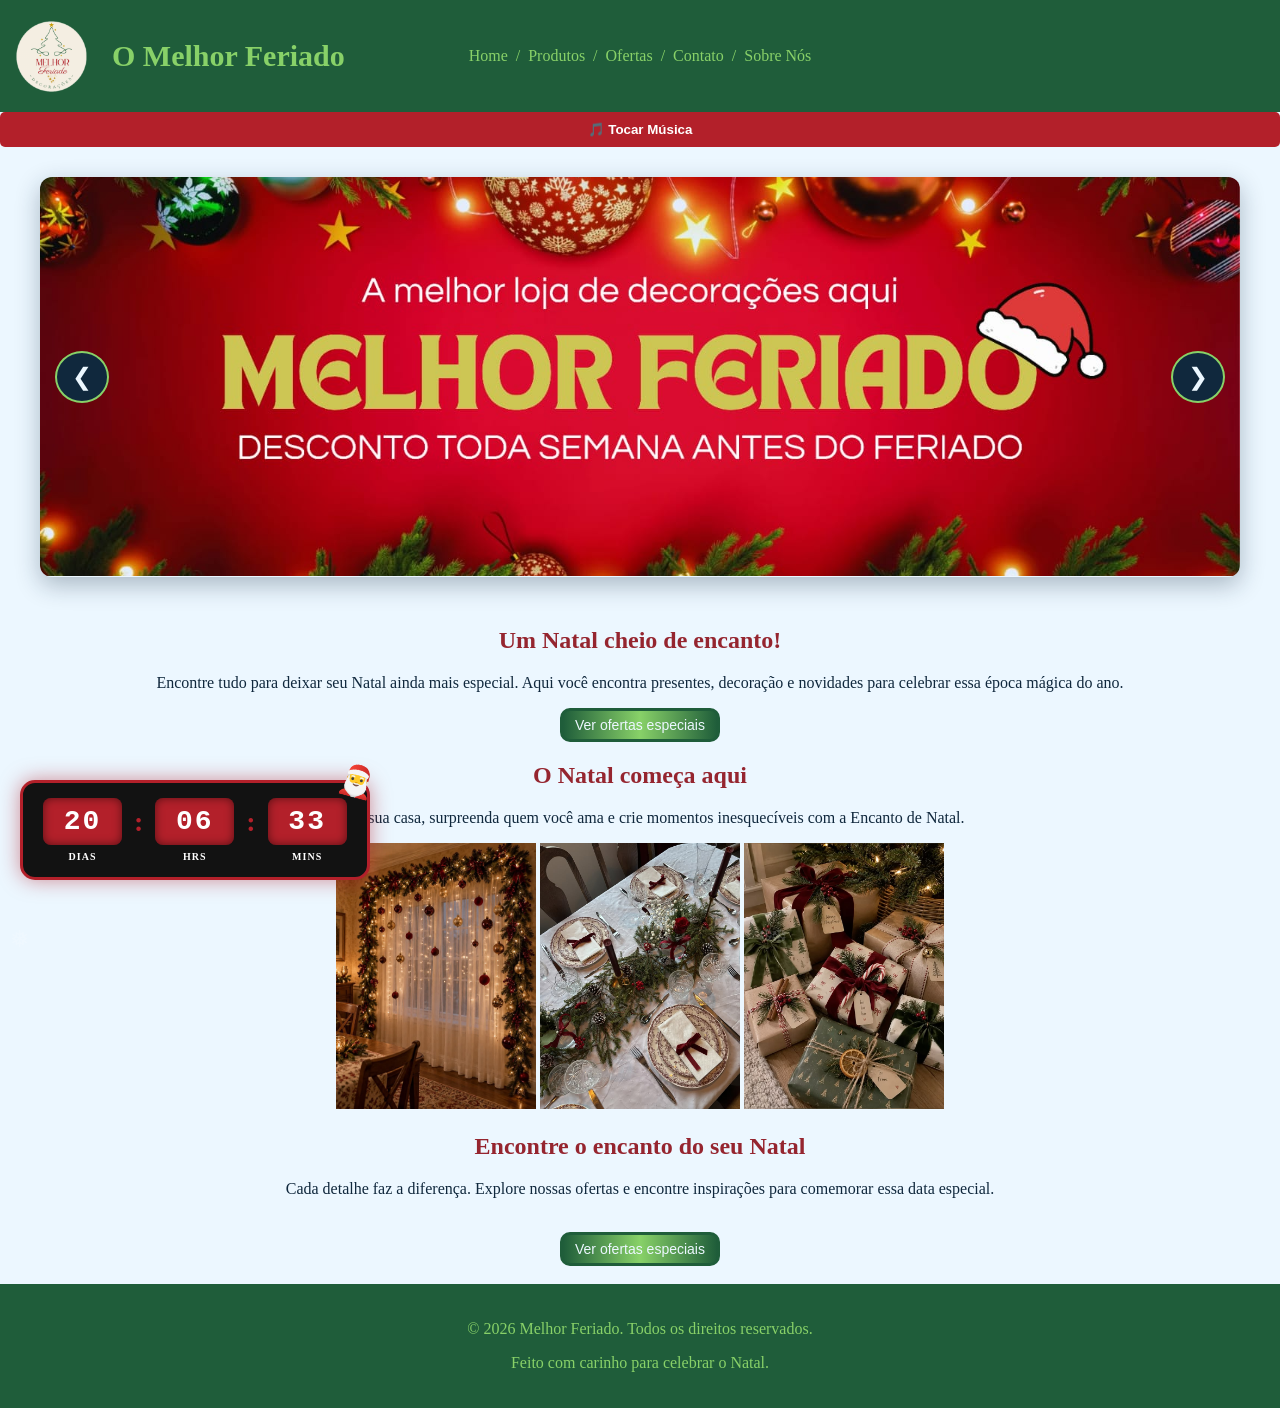
<file: index.html>
<!DOCTYPE html>
<html lang="pt-br">
<head>
    <meta charset="UTF-8">
    <meta name="viewport" content="width=device-width, initial-scale=1.0">
    <title>Melhor Feriado - Home</title>
    <link rel="stylesheet" href="css/style.css">
    <link rel="stylesheet" href="css/responsivo.css">
    <link rel="icon" href="">
</head>
<body>
    <header>
        <div class="header">
        <div class="Logo">
        <a href="index.html" class="Logo-botao" id="Logo">
            <img src="img/Logo.png" alt="Logo da Loja">
            <h1>O Melhor Feriado</h1>
        </a>
        </div>
       
           <nav>
            <a href="index.html">Home</a>
            /
            <a href="produtos.html">Produtos</a>
            
            /
            <a href="ofertas.html">Ofertas</a>
            /
            <a href="contato.html">Contato</a>
            /
            <a href="sobre.html">Sobre Nós</a>
            
        </nav>
         </div>
    </header>

    <button id="btn-musica" class="btn-audio">🎵 Tocar Música</button>
<audio id="audio-natalino" src="audio/Msica_de_natal_Instrumental_MsicaDeNatalTV.mp3" preload="auto" loop></audio>

        <div class="slideshow-container">
    <div class="slideshow-track" id="slideshow-track">
        <div class="slide">
            <img src="img/sobre.jpeg" alt="Sobre a Loja">
        </div>
        <div class="slide">
            <img src="img/produto.jpeg" alt="Fragrâncias de Natal">
        </div>
        <div class="slide">
            <img src="img/desconto.jpeg" alt="Descontos Especiais">
        </div>
    </div>

    <!-- Botões de Navegação -->
    <button class="btn-slide prev" id="btn-prev">&#10094;</button>
    <button class="btn-slide next" id="btn-next">&#10095;</button>
</div>

<!-- CONTADOR REGRESSIVO FIXO NO CANTO ESQUERDO (SEM MÚSICA) -->
<div class="contador-wrapper">
    <div class="contador-container" id="card-contador">
        
        <!-- Bloco de Dias -->
        <div class="bloco-tempo">
            <div class="digitos" id="dias">00</div>
            <span class="rotulo">DIAS</span>
        </div>

        <span class="separador">:</span>

        <!-- Bloco de Horas -->
        <div class="bloco-tempo">
            <div class="digitos" id="horas">00</div>
            <span class="rotulo">HRS</span>
        </div>

        <span class="separador">:</span>

        <!-- Bloco de Minutos -->
        <div class="bloco-tempo">
            <div class="digitos" id="minutos">00</div>
            <span class="rotulo">MINS</span>
        </div>

        <!-- Gorro de Natal Decorativo -->
        <div class="gorro-natal">🎅</div>
    </div>
</div>
    <main>
        <section>

            <h2>Um Natal cheio de encanto!</h2>
            <p>
                Encontre tudo para deixar seu Natal ainda mais especial.
                Aqui você encontra presentes, decoração e novidades
                para celebrar essa época mágica do ano.
            </p>
<button type="button" class="ofertas" >
                <a href="ofertas.html" id="ofertas">Ver ofertas especiais</a>
            </button>
        </section>

        <section>
            <h2>O Natal começa aqui</h2>
            <p>
                Prepare sua casa, surpreenda quem você ama e crie
                momentos inesquecíveis com a Encanto de Natal.
            </p>
<section class="imagem-comeco">
           <img src="img/decoração ( index ).jpg" alt="Decoração Natalina">
           <img src="img/jantar ( index ).jpg" alt="Mesa de jantar natalina">
           <img src="img/presentes ( index ).jpg" alt="Presentes de Natal">
 </section>
        </section>

        <section>
            <h2>Encontre o encanto do seu Natal</h2>
            <p>
                Cada detalhe faz a diferença. Explore nossas ofertas
                e encontre inspirações para comemorar essa data especial.
            </p>
            <br>
            <button type="button" class="ofertas" >
                <a href="ofertas.html" id="ofertas">Ver ofertas especiais</a>
            </button>
            
        </section>
    </main>
<br>
    <footer>
        <p>&copy; 2026 Melhor Feriado. Todos os direitos reservados.</p>
        <p>Feito com carinho para celebrar o Natal.</p>
    </footer>
 <script src="js/script.js"></script>
</body>
</html>
</file>
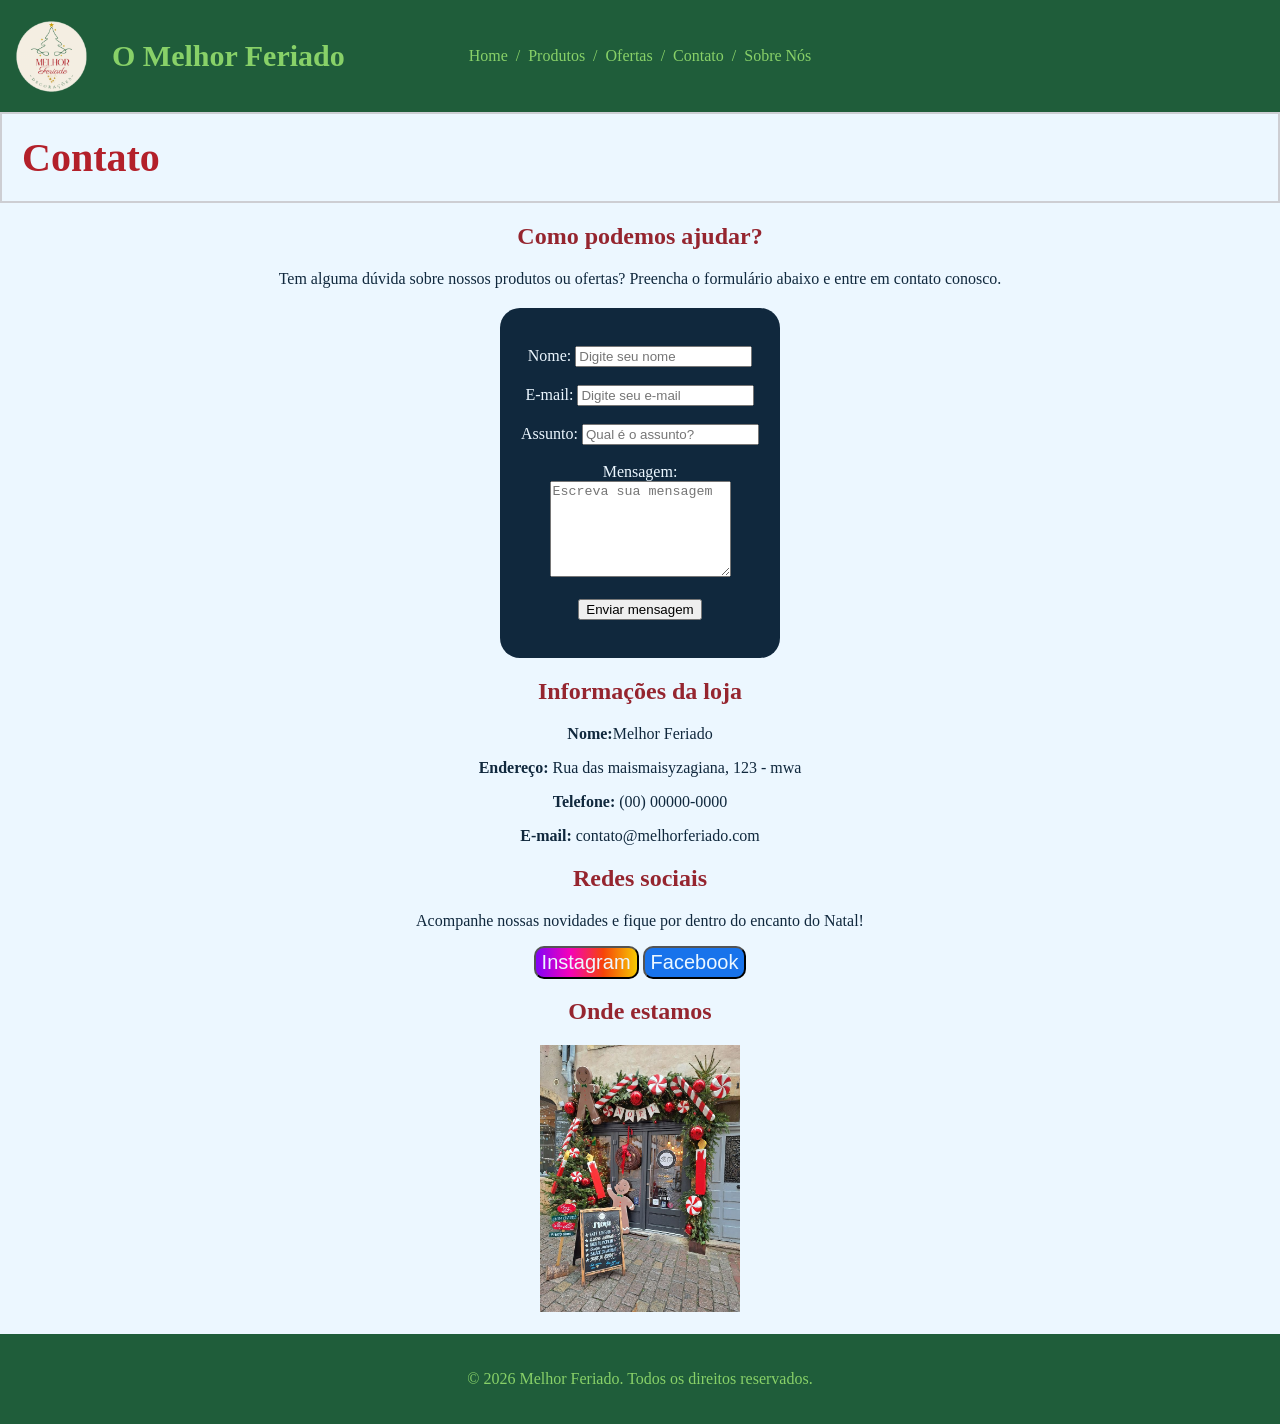
<file: contato.html>
<!DOCTYPE html>
<html lang="pt-br">
<head>
    <meta charset="UTF-8">
    <meta name="viewport" content="width=device-width, initial-scale=1.0">
    <title>Melhor Feriado - Contato</title>
    <link rel="stylesheet" href="css/style.css">
    <link rel="stylesheet" href="css/responsivo.css">
    <link rel="icon" href="">
</head>
<body>
    </head>
<body>

   <header>
        <div class="header">
        <div class="Logo">
        <a href="index.html" class="Logo-botao" id="Logo">
            <img src="img/Logo.png" alt="Logo da Loja">
            <h1>O Melhor Feriado</h1>
        </a>
        </div>
       
           <nav>
            <a href="index.html">Home</a>
            /
            <a href="produtos.html">Produtos</a>
            
            /
            <a href="ofertas.html">Ofertas</a>
            /
            <a href="contato.html">Contato</a>
            /
            <a href="sobre.html">Sobre Nós</a>
            
        </nav>
         </div>
    </header>


    <main>
         <section class="titulo-caixa">
        <h1 class="titulo-principal">Contato</h1>
   </section>
        <section>
            <h2>Como podemos ajudar?</h2>
            <p>
                Tem alguma dúvida sobre nossos produtos ou ofertas?
                Preencha o formulário abaixo e entre em contato conosco.
            </p>
        <section class="formulario">
            <br>
            <form action="#" method="post">
                <div>
                    <label for="nome">Nome:</label>
                    <input type="text" id="nome" name="nome"
                           placeholder="Digite seu nome" required>
                </div>
<br>
                <div>
                    <label for="email">E-mail:</label>
                    <input type="email" id="email" name="email"
                           placeholder="Digite seu e-mail" required>
                </div>
<br>
                <div>
                    <label for="assunto">Assunto:</label>
                    <input type="text" id="assunto" name="assunto"
                           placeholder="Qual é o assunto?" required>
                </div>
<br>
                <div>
                    <label for="mensagem">Mensagem:</label>
                    <textarea id="mensagem" name="mensagem"
                              placeholder="Escreva sua mensagem"
                              rows="6" required></textarea>
                </div>
<br>
                <button type="submit">Enviar mensagem</button>
            </form>
            <br>
            </section>
        </section>

        <section>
            <h2>Informações da loja</h2>

            <p><strong>Nome:</strong>Melhor Feriado</p>
            <p><strong>Endereço:</strong> Rua das maismaisyzagiana, 123 - mwa</p>
            <p><strong>Telefone:</strong> (00) 00000-0000</p>
            <p><strong>E-mail:</strong> contato@melhorferiado.com</p>
        </section>

        <section>
            <h2>Redes sociais</h2>
            <p>
                Acompanhe nossas novidades e fique por dentro do encanto
                do Natal!
            </p>
<button type="button" class="instagram" >
                <a href="" id="instagram">Instagram</a>
            </button>

            <button type="button" class="facebook" >
                <a href="" id="facebook">Facebook</a>
            </button>
        </section>

        <section>
            <h2>Onde estamos</h2>
            <img src="img/frente da loja ( contato ).jpg" alt="Fachada da Loja">
        </section>
    </main>
<br>
    <footer>
        <p>&copy; 2026 Melhor Feriado. Todos os direitos reservados.</p>
    </footer>
</body>
</html>
</file>
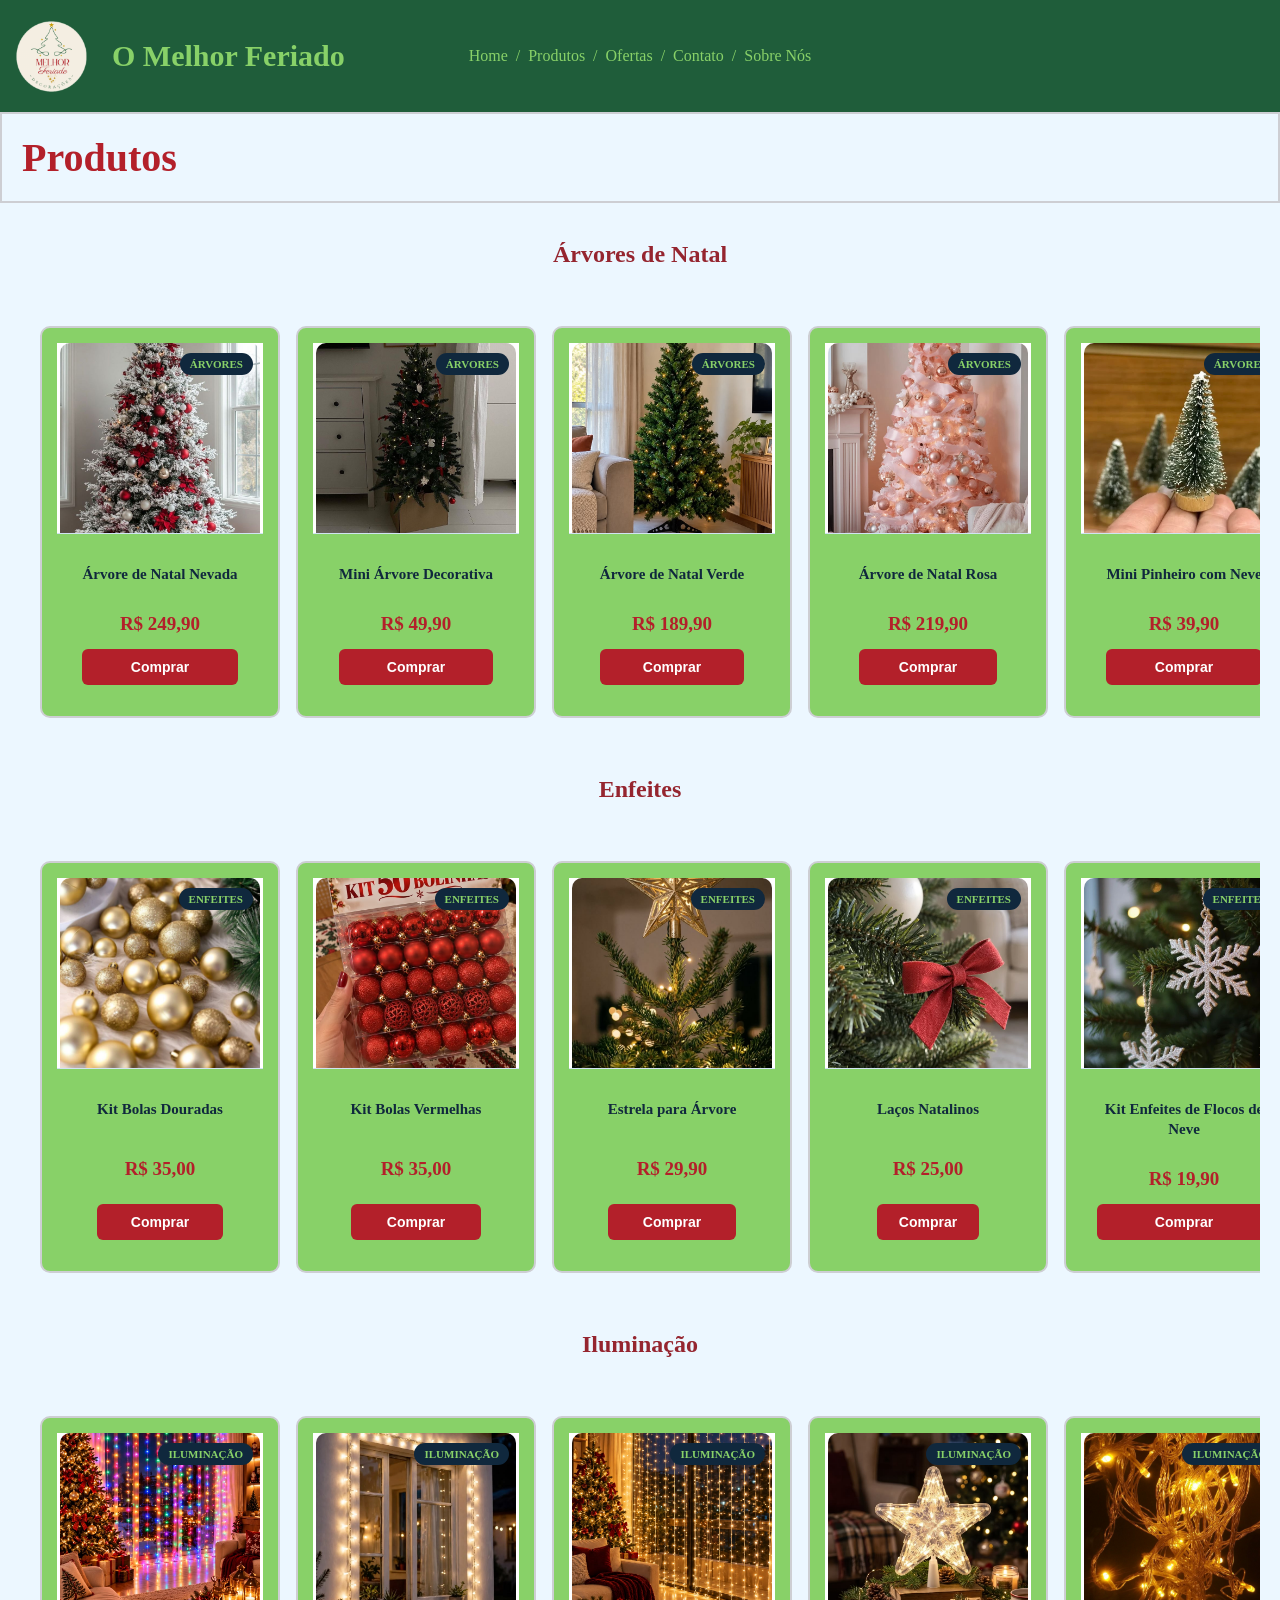
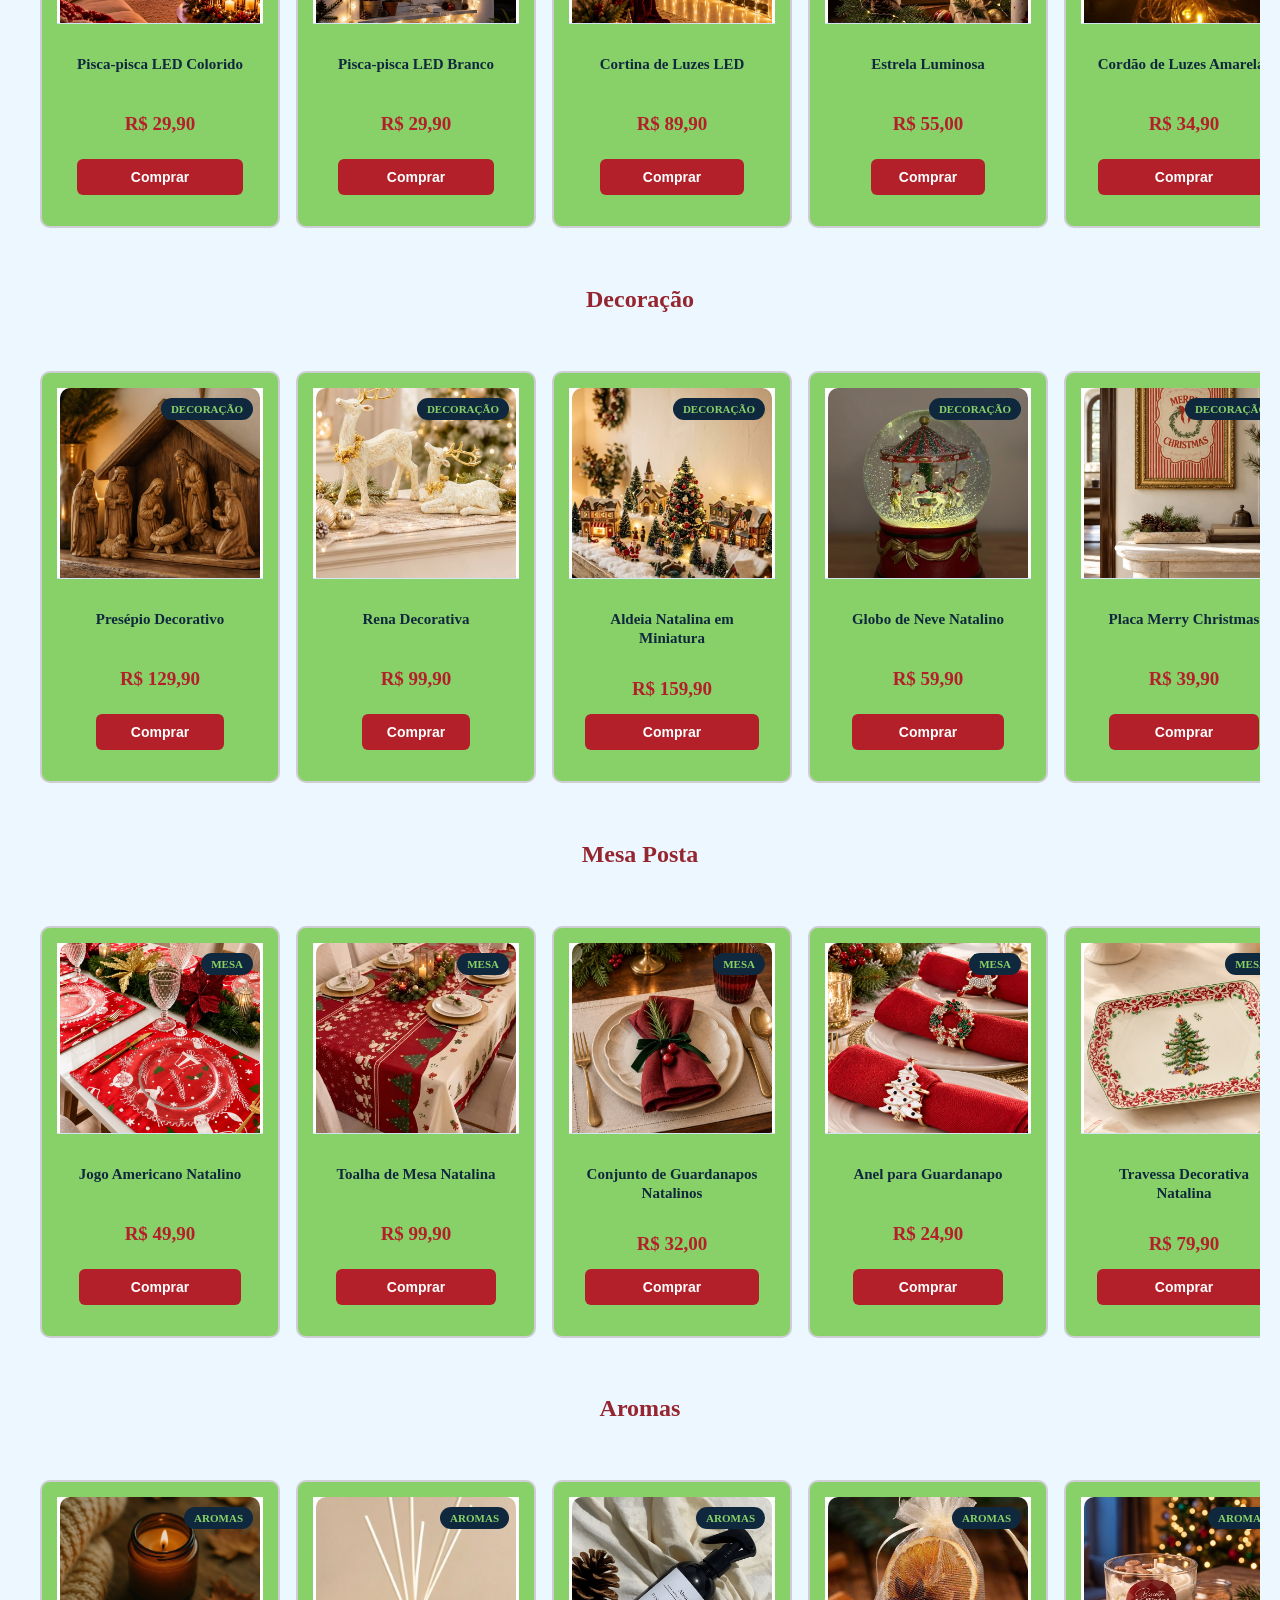
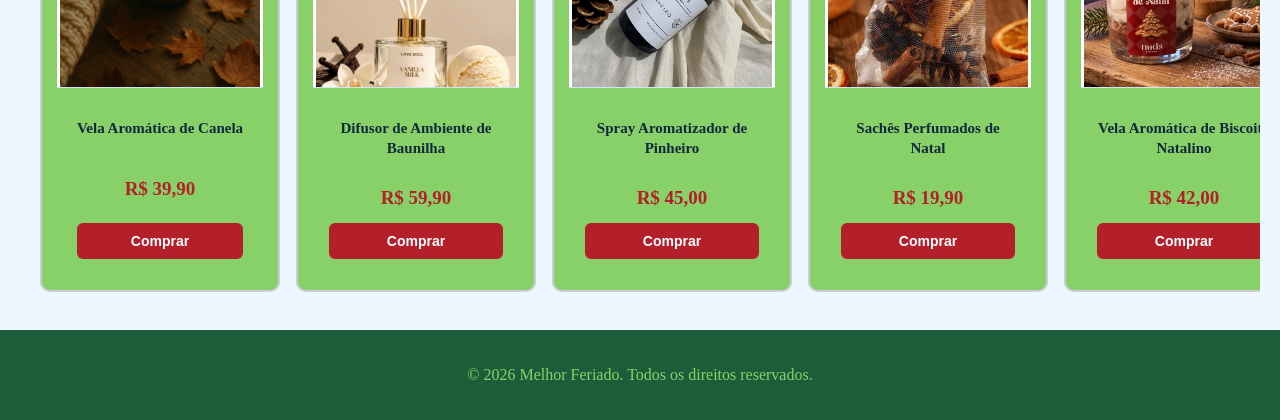
<file: produtos.html>
<!DOCTYPE html>
<html lang="pt-BR">
<head>
    <meta charset="UTF-8">
    <meta name="viewport" content="width=device-width, initial-scale=1.0">
    <title>Produtos - O Melhor Feriado</title>
    <link rel="stylesheet" href="css/style.css">
    <link rel="stylesheet" href="css/responsivo.css">
</head>
<body>
 <header>
        <div class="header">
        <div class="Logo">
        <a href="index.html" class="Logo-botao" id="Logo">
            <img src="img/Logo.png" alt="Logo da Loja">
            <h1>O Melhor Feriado</h1>
        </a>
        </div>
       
           <nav>
            <a href="index.html">Home</a>
            /
            <a href="produtos.html">Produtos</a>
            
            /
            <a href="ofertas.html">Ofertas</a>
            /
            <a href="contato.html">Contato</a>
            /
            <a href="sobre.html">Sobre Nós</a>
            
        </nav>
         </div>
    </header>

         <section class="titulo-caixa">
        <h1 class="titulo-principal">Produtos</h1>
   </section>

<br>

<section class="arvores">
    <h2>Árvores de Natal</h2>
<br>
    
        

            <!-- Árvores (5 produtos) -->
            
<div class="container-produtos">
<div class="card-produto">
                <div class="card-imagem">
                    <img src="img/arvores - 5 produtos/arvore nevada.jpg" alt="Árvore de Natal Nevada">
                    <span class="badge-categoria">Árvores</span>
                </div>
                <div class="card-conteudo">
                    <h3 class="titulo-produto">Árvore de Natal Nevada</h3>
                    <p class="preco-produto">R$ 249,90</p>
                    <button class="btn-comprar">Comprar</button>
                </div>
            </div>

            
<div class="card-produto">
                <div class="card-imagem">
                    <img src="img/arvores - 5 produtos/mini arvore.jpg" alt="Mini Árvore Decorativa">
                    <span class="badge-categoria">Árvores</span>
                </div>
                <div class="card-conteudo">
                    <h3 class="titulo-produto">Mini Árvore Decorativa</h3>
                    <p class="preco-produto">R$ 49,90</p>
                    <button class="btn-comprar">Comprar</button>
                </div>
            </div>

            
<div class="card-produto">
                <div class="card-imagem">
                    <img src="img/arvores - 5 produtos/arvore verde.jpg" alt="Árvore de Natal Verde">
                    <span class="badge-categoria">Árvores</span>
                </div>
                <div class="card-conteudo">
                    <h3 class="titulo-produto">Árvore de Natal Verde</h3>
                    <p class="preco-produto">R$ 189,90</p>
                    <button class="btn-comprar">Comprar</button>
                </div>
            </div>

            
<div class="card-produto">
                <div class="card-imagem">
                    <img src="img/arvores - 5 produtos/arvore rosa.jpg" alt="Árvore de Natal Rosa">
                    <span class="badge-categoria">Árvores</span>
                </div>
                <div class="card-conteudo">
                    <h3 class="titulo-produto">Árvore de Natal Rosa</h3>
                    <p class="preco-produto">R$ 219,90</p>
                    <button class="btn-comprar">Comprar</button>
                </div>
            </div>

            
<div class="card-produto">
                <div class="card-imagem">
                    <img src="img/arvores - 5 produtos/mini pinheiro.jpg" alt="Mini Pinheiro com Neve">
                    <span class="badge-categoria">Árvores</span>
                </div>
                <div class="card-conteudo">
                    <h3 class="titulo-produto">Mini Pinheiro com Neve</h3>
                    <p class="preco-produto">R$ 39,90</p>
                    <button class="btn-comprar">Comprar</button>
                </div>
            </div>
            
        </div>
</section>
<br>
        <section class="enfeites">
            <h2>Enfeites</h2>
            <br>
            <!--  Enfeites (10 produtos) -->
            
<div class="container-produtos">
<div class="card-produto">
                <div class="card-imagem">
                    <img src="img/Enfeites - 10 produtos/bolas douradas.jpg" alt="Kit Bolas Douradas">
                    <span class="badge-categoria">Enfeites</span>
                </div>
                <div class="card-conteudo">
                    <h3 class="titulo-produto">Kit Bolas Douradas</h3>
                    <p class="preco-produto">R$ 35,00</p>
                    <button class="btn-comprar">Comprar</button>
                </div>
            </div>

            
<div class="card-produto">
                <div class="card-imagem">
                    <img src="img/Enfeites - 10 produtos/bolas vermelhas.jpg" alt="Kit Bolas Vermelhas">
                    <span class="badge-categoria">Enfeites</span>
                </div>
                <div class="card-conteudo">
                    <h3 class="titulo-produto">Kit Bolas Vermelhas</h3>
                    <p class="preco-produto">R$ 35,00</p>
                    <button class="btn-comprar">Comprar</button>
                </div>
            </div>

            
<div class="card-produto">
                <div class="card-imagem">
                    <img src="img/Enfeites - 10 produtos/estrela.jpg" alt="Estrela para Árvore">
                    <span class="badge-categoria">Enfeites</span>
                </div>
                <div class="card-conteudo">
                    <h3 class="titulo-produto">Estrela para Árvore</h3>
                    <p class="preco-produto">R$ 29,90</p>
                    <button class="btn-comprar">Comprar</button>
                </div>
            </div>

            
<div class="card-produto">
                <div class="card-imagem">
                    <img src="img/Enfeites - 10 produtos/laçços natalinos.jpg" alt="Laços Natalinos">
                    <span class="badge-categoria">Enfeites</span>
                </div>
                <div class="card-conteudo">
                    <h3 class="titulo-produto">Laços Natalinos</h3>
                    <p class="preco-produto">R$ 25,00</p>
                    <button class="btn-comprar">Comprar</button>
                </div>
            </div>

            
<div class="card-produto">
                <div class="card-imagem">
                    <img src="img/Enfeites - 10 produtos/flocos de neve.jpg" alt="Kit Enfeites de Flocos de Neve">
                    <span class="badge-categoria">Enfeites</span>
                </div>
                <div class="card-conteudo">
                    <h3 class="titulo-produto">Kit Enfeites de Flocos de Neve</h3>
                    <p class="preco-produto">R$ 19,90</p>
                    <button class="btn-comprar">Comprar</button>
                </div>
            </div>

            
<div class="card-produto">
                <div class="card-imagem">
                    <img src="img/Enfeites - 10 produtos/guirlanda natalina.jpg" alt="Guirlanda Natalina">
                    <span class="badge-categoria">Enfeites</span>
                </div>
                <div class="card-conteudo">
                    <h3 class="titulo-produto">Guirlanda Natalina</h3>
                    <p class="preco-produto">R$ 79,90</p>
                    <button class="btn-comprar">Comprar</button>
                </div>
            </div>

            
<div class="card-produto">
                <div class="card-imagem">
                    <img src="img/Enfeites - 10 produtos/ponteira pra arvore.jpg" alt="Ponteira de Árvore Dourada">
                    <span class="badge-categoria">Enfeites</span>
                </div>
                <div class="card-conteudo">
                    <h3 class="titulo-produto">Ponteira de Árvore Dourada</h3>
                    <p class="preco-produto">R$ 32,90</p>
                    <button class="btn-comprar">Comprar</button>
                </div>
            </div>

            
<div class="card-produto">
                <div class="card-imagem">
                    <img src="img/Enfeites - 10 produtos/meias decorativas.jpg" alt="Meias Decorativas de Natal">
                    <span class="badge-categoria">Enfeites</span>
                </div>
                <div class="card-conteudo">
                    <h3 class="titulo-produto">Meias Decorativas de Natal</h3>
                    <p class="preco-produto">R$ 22,00</p>
                    <button class="btn-comprar">Comprar</button>
                </div>
            </div>

            
<div class="card-produto">
                <div class="card-imagem">
                    <img src="img/Enfeites - 10 produtos/papai noel.jpg" alt="Enfeite de Papai Noel">
                    <span class="badge-categoria">Enfeites</span>
                </div>
                <div class="card-conteudo">
                    <h3 class="titulo-produto">Enfeite de Papai Noel</h3>
                    <p class="preco-produto">R$ 45,00</p>
                    <button class="btn-comprar">Comprar</button>
                </div>
            </div>

            
<div class="card-produto">
                <div class="card-imagem">
                    <img src="img/Enfeites - 10 produtos/boneco de neve.jpg" alt="Boneco de Neve Decorativo">
                    <span class="badge-categoria">Enfeites</span>
                </div>
                <div class="card-conteudo">
                    <h3 class="titulo-produto">Boneco de Neve Decorativo</h3>
                    <p class="preco-produto">R$ 42,00</p>
                    <button class="btn-comprar">Comprar</button>
                </div>
            </div>
        
        </div>
</section>
<br>
        <section class="iluminacao">
        <h2>Iluminação</h2>
<br>
            <!--  Iluminação (8 produtos) -->
            
<div class="container-produtos">
<div class="card-produto">
                <div class="card-imagem">
                    <img src="img/iluminação - 8 produtos/pisca pisca colorido.jpg" alt="Pisca-pisca LED Colorido">
                    <span class="badge-categoria">Iluminação</span>
                </div>
                <div class="card-conteudo">
                    <h3 class="titulo-produto">Pisca-pisca LED Colorido</h3>
                    <p class="preco-produto">R$ 29,90</p>
                    <button class="btn-comprar">Comprar</button>
                </div>
            </div>

            
<div class="card-produto">
                <div class="card-imagem">
                    <img src="img/iluminação - 8 produtos/pisca pisca branco.jpg" alt="Pisca-pisca LED Branco">
                    <span class="badge-categoria">Iluminação</span>
                </div>
                <div class="card-conteudo">
                    <h3 class="titulo-produto">Pisca-pisca LED Branco</h3>
                    <p class="preco-produto">R$ 29,90</p>
                    <button class="btn-comprar">Comprar</button>
                </div>
            </div>

            
<div class="card-produto">
                <div class="card-imagem">
                    <img src="img/iluminação - 8 produtos/cortins de luzes.jpg" alt="Cortina de Luzes LED">
                    <span class="badge-categoria">Iluminação</span>
                </div>
                <div class="card-conteudo">
                    <h3 class="titulo-produto">Cortina de Luzes LED</h3>
                    <p class="preco-produto">R$ 89,90</p>
                    <button class="btn-comprar">Comprar</button>
                </div>
            </div>

            
<div class="card-produto">
                <div class="card-imagem">
                    <img src="img/iluminação - 8 produtos/estrela luminosa.jpg" alt="Estrela Luminosa">
                    <span class="badge-categoria">Iluminação</span>
                </div>
                <div class="card-conteudo">
                    <h3 class="titulo-produto">Estrela Luminosa</h3>
                    <p class="preco-produto">R$ 55,00</p>
                    <button class="btn-comprar">Comprar</button>
                </div>
            </div>

            
<div class="card-produto">
                <div class="card-imagem">
                    <img src="img/iluminação - 8 produtos/cordão de luzes.jpg" alt="Cordão de Luzes Amarelas">
                    <span class="badge-categoria">Iluminação</span>
                </div>
                <div class="card-conteudo">
                    <h3 class="titulo-produto">Cordão de Luzes Amarelas</h3>
                    <p class="preco-produto">R$ 34,90</p>
                    <button class="btn-comprar">Comprar</button>
                </div>
            </div>

            
<div class="card-produto">
                <div class="card-imagem">
                    <img src="img/iluminação - 8 produtos/pisca pisca colorido.jpg" alt="Vela LED Decorativa">
                    <span class="badge-categoria">Iluminação</span>
                </div>
                <div class="card-conteudo">
                    <h3 class="titulo-produto">Vela LED Decorativa</h3>
                    <p class="preco-produto">R$ 18,00</p>
                    <button class="btn-comprar">Comprar</button>
                </div>
            </div>

            
<div class="card-produto">
                <div class="card-imagem">
                    <img src="img/iluminação - 8 produtos/luminaria.jpg" alt="Luminária de Natal">
                    <span class="badge-categoria">Iluminação</span>
                </div>
                <div class="card-conteudo">
                    <h3 class="titulo-produto">Luminária de Natal</h3>
                    <p class="preco-produto">R$ 69,90</p>
                    <button class="btn-comprar">Comprar</button>
                </div>
            </div>

            
<div class="card-produto">
                <div class="card-imagem">
                    <img src="img/iluminação - 8 produtos/luzes pra janelas.jpg" alt="Luzes de Natal para Janela">
                    <span class="badge-categoria">Iluminação</span>
                </div>
                <div class="card-conteudo">
                    <h3 class="titulo-produto">Luzes de Natal para Janela</h3>
                    <p class="preco-produto">R$ 49,90</p>
                    <button class="btn-comprar">Comprar</button>
                </div>
            </div>

        
        </div>
</section>
<br>
        <section class="decoracao">
           
            <h2>Decoração</h2>
<br>
            <!--  Decoração (15 produtos) -->   
        
            
<div class="container-produtos">
<div class="card-produto">
                <div class="card-imagem">
                    <img src="img/decoração/Presépio.jpg" alt="Presépio Decorativo">
                    <span class="badge-categoria">Decoração</span>
                </div>
                <div class="card-conteudo">
                    <h3 class="titulo-produto">Presépio Decorativo</h3>
                    <p class="preco-produto">R$ 129,90</p>
                    <button class="btn-comprar">Comprar</button>
                </div>
            </div>

            
<div class="card-produto">
                <div class="card-imagem">
                    <img src="img/decoração/Rena.jpg" alt="Rena Decorativa">
                    <span class="badge-categoria">Decoração</span>
                </div>
                <div class="card-conteudo">
                    <h3 class="titulo-produto">Rena Decorativa</h3>
                    <p class="preco-produto">R$ 99,90</p>
                    <button class="btn-comprar">Comprar</button>
                </div>
            </div>

            
<div class="card-produto">
                <div class="card-imagem">
                    <img src="img/decoração/aldeia.jpg" alt="Aldeia Natalina em Miniatura">
                    <span class="badge-categoria">Decoração</span>
                </div>
                <div class="card-conteudo">
                    <h3 class="titulo-produto">Aldeia Natalina em Miniatura</h3>
                    <p class="preco-produto">R$ 159,90</p>
                    <button class="btn-comprar">Comprar</button>
                </div>
            </div>

            
<div class="card-produto">
                <div class="card-imagem">
                    <img src="img/decoração/globo de neve.jpg" alt="Globo de Neve Natalino">
                    <span class="badge-categoria">Decoração</span>
                </div>
                <div class="card-conteudo">
                    <h3 class="titulo-produto">Globo de Neve Natalino</h3>
                    <p class="preco-produto">R$ 59,90</p>
                    <button class="btn-comprar">Comprar</button>
                </div>
            </div>

            
<div class="card-produto">
                <div class="card-imagem">
                    <img src="img/decoração/placa.jpg" alt="Placa Merry Christmas">
                    <span class="badge-categoria">Decoração</span>
                </div>
                <div class="card-conteudo">
                    <h3 class="titulo-produto">Placa Merry Christmas</h3>
                    <p class="preco-produto">R$ 39,90</p>
                    <button class="btn-comprar">Comprar</button>
                </div>
            </div>

            
<div class="card-produto">
                <div class="card-imagem">
                    <img src="img/decoração/almofadas.jpg" alt="Almofada Natalina">
                    <span class="badge-categoria">Decoração</span>
                </div>
                <div class="card-conteudo">
                    <h3 class="titulo-produto">Almofada Natalina</h3>
                    <p class="preco-produto">R$ 35,00</p>
                    <button class="btn-comprar">Comprar</button>
                </div>
            </div>

            
<div class="card-produto">
                <div class="card-imagem">
                    <img src="img/decoração/manta.jpg" alt="Manta Decorativa de Natal">
                    <span class="badge-categoria">Decoração</span>
                </div>
                <div class="card-conteudo">
                    <h3 class="titulo-produto">Manta Decorativa de Natal</h3>
                    <p class="preco-produto">R$ 89,90</p>
                    <button class="btn-comprar">Comprar</button>
                </div>
            </div>

            
<div class="card-produto">
                <div class="card-imagem">
                    <img src="img/decoração/bolas gigantes.jpg" alt="Bola de Natal Gigante">
                    <span class="badge-categoria">Decoração</span>
                </div>
                <div class="card-conteudo">
                    <h3 class="titulo-produto">Bola de Natal Gigante</h3>
                    <p class="preco-produto">R$ 49,90</p>
                    <button class="btn-comprar">Comprar</button>
                </div>
            </div>

            
<div class="card-produto">
                <div class="card-imagem">
                    <img src="img/decoração/calendario do advento.jpg" alt="Calendário do Advento">
                    <span class="badge-categoria">Decoração</span>
                </div>
                <div class="card-conteudo">
                    <h3 class="titulo-produto">Calendário do Advento</h3>
                    <p class="preco-produto">R$ 79,90</p>
                    <button class="btn-comprar">Comprar</button>
                </div>
            </div>

            
<div class="card-produto">
                <div class="card-imagem">
                    <img src="img/decoração/enfeite porta.jpg" alt="Enfeite de Porta Natalino">
                    <span class="badge-categoria">Decoração</span>
                </div>
                <div class="card-conteudo">
                    <h3 class="titulo-produto">Enfeite de Porta Natalino</h3>
                    <p class="preco-produto">R$ 45,00</p>
                    <button class="btn-comprar">Comprar</button>
                </div>
            </div>

            
<div class="card-produto">
                <div class="card-imagem">
                    <img src="img/decoração/caixa de presente.jpg" alt="Caixa de Presente Decorativa">
                    <span class="badge-categoria">Decoração</span>
                </div>
                <div class="card-conteudo">
                    <h3 class="titulo-produto">Caixa de Presente Decorativa</h3>
                    <p class="preco-produto">R$ 29,90</p>
                    <button class="btn-comprar">Comprar</button>
                </div>
            </div>

            
<div class="card-produto">
                <div class="card-imagem">
                    <img src="img/decoração/mini trenó.jpg" alt="Mini Trenó Decorativo">
                    <span class="badge-categoria">Decoração</span>
                </div>
                <div class="card-conteudo">
                    <h3 class="titulo-produto">Mini Trenó Decorativo</h3>
                    <p class="preco-produto">R$ 54,90</p>
                    <button class="btn-comprar">Comprar</button>
                </div>
            </div>

            
<div class="card-produto">
                <div class="card-imagem">
                    <img src="img/decoração/centro de mesa.jpg" alt="Centro de Mesa Natalino">
                    <span class="badge-categoria">Decoração</span>
                </div>
                <div class="card-conteudo">
                    <h3 class="titulo-produto">Centro de Mesa Natalino</h3>
                    <p class="preco-produto">R$ 69,90</p>
                    <button class="btn-comprar">Comprar</button>
                </div>
            </div>

            
<div class="card-produto">
                <div class="card-imagem">
                    <img src="img/decoração/porta retrato.jpg" alt="Porta-Retrato de Natal">
                    <span class="badge-categoria">Decoração</span>
                </div>
                <div class="card-conteudo">
                    <h3 class="titulo-produto">Porta-Retrato de Natal</h3>
                    <p class="preco-produto">R$ 25,00</p>
                    <button class="btn-comprar">Comprar</button>
                </div>
            </div>

            
<div class="card-produto">
                <div class="card-imagem">
                    <img src="img/decoração/adorno.jpg" alt="Adorno de Papai Noel para Prateleira">
                    <span class="badge-categoria">Decoração</span>
                </div>
                <div class="card-conteudo">
                    <h3 class="titulo-produto">Adorno de Papai Noel para Prateleira</h3>
                    <p class="preco-produto">R$ 49,90</p>
                    <button class="btn-comprar">Comprar</button>
                </div>
            </div>
        
        </div>
</section>
            <br>
        <section class="MesaPosta">
<h2>Mesa Posta</h2>
<br>
            <!-- Mesa posta (7 produtos) -->
            
<div class="container-produtos">
<div class="card-produto">
                <div class="card-imagem">
                    <img src="img/mesa posta - 7 produtos/jogo americano.jpg" alt="Jogo Americano Natalino">
                    <span class="badge-categoria">Mesa</span>
                </div>
                <div class="card-conteudo">
                    <h3 class="titulo-produto">Jogo Americano Natalino</h3>
                    <p class="preco-produto">R$ 49,90</p>
                    <button class="btn-comprar">Comprar</button>
                </div>
            </div>

            
<div class="card-produto">
                <div class="card-imagem">
                    <img src="img/mesa posta - 7 produtos/toalha de mesa.jpg" alt="Toalha de Mesa Natalina">
                    <span class="badge-categoria">Mesa</span>
                </div>
                <div class="card-conteudo">
                    <h3 class="titulo-produto">Toalha de Mesa Natalina</h3>
                    <p class="preco-produto">R$ 99,90</p>
                    <button class="btn-comprar">Comprar</button>
                </div>
            </div>

            
<div class="card-produto">
                <div class="card-imagem">
                    <img src="img/mesa posta - 7 produtos/guardanapos.jpg" alt="Conjunto de Guardanapos Natalinos">
                    <span class="badge-categoria">Mesa</span>
                </div>
                <div class="card-conteudo">
                    <h3 class="titulo-produto">Conjunto de Guardanapos Natalinos</h3>
                    <p class="preco-produto">R$ 32,00</p>
                    <button class="btn-comprar">Comprar</button>
                </div>
            </div>

            
<div class="card-produto">
                <div class="card-imagem">
                    <img src="img/mesa posta - 7 produtos/anel de guardanapo.jpg" alt="Anel para Guardanapo">
                    <span class="badge-categoria">Mesa</span>
                </div>
                <div class="card-conteudo">
                    <h3 class="titulo-produto">Anel para Guardanapo</h3>
                    <p class="preco-produto">R$ 24,90</p>
                    <button class="btn-comprar">Comprar</button>
                </div>
            </div>

            
<div class="card-produto">
                <div class="card-imagem">
                    <img src="img/mesa posta - 7 produtos/travessa.jpg" alt="Travessa Decorativa Natalina">
                    <span class="badge-categoria">Mesa</span>
                </div>
                <div class="card-conteudo">
                    <h3 class="titulo-produto">Travessa Decorativa Natalina</h3>
                    <p class="preco-produto">R$ 79,90</p>
                    <button class="btn-comprar">Comprar</button>
                </div>
            </div>

            
<div class="card-produto">
                <div class="card-imagem">
                    <img src="img/mesa posta - 7 produtos/canecas.jpg" alt="Canecas Natalinas">
                    <span class="badge-categoria">Mesa</span>
                </div>
                <div class="card-conteudo">
                    <h3 class="titulo-produto">Canecas Natalinas</h3>
                    <p class="preco-produto">R$ 35,00</p>
                    <button class="btn-comprar">Comprar</button>
                </div>
            </div>

            
<div class="card-produto">
                <div class="card-imagem">
                    <img src="img/mesa posta - 7 produtos/pratos.jpg" alt="Pratos Decorativos de Natal">
                    <span class="badge-categoria">Mesa</span>
                </div>
                <div class="card-conteudo">
                    <h3 class="titulo-produto">Pratos Decorativos de Natal</h3>
                    <p class="preco-produto">R$ 119,90</p>
                    <button class="btn-comprar">Comprar</button>
                </div>
            </div>
        
        </div>
</section>
<br>
        <section class="aromas">
<h2>Aromas</h2>
<br>
            <!-- Aromas (5 produtos) -->
            
<div class="container-produtos">
<div class="card-produto">
                <div class="card-imagem">
                    <img src="img/aromas - 5 produtos/vela canela.jpg" alt="Vela Aromática de Canela">
                    <span class="badge-categoria">Aromas</span>
                </div>
                <div class="card-conteudo">
                    <h3 class="titulo-produto">Vela Aromática de Canela</h3>
                    <p class="preco-produto">R$ 39,90</p>
                    <button class="btn-comprar">Comprar</button>
                </div>
            </div>

            
<div class="card-produto">
                <div class="card-imagem">
                    <img src="img/aromas - 5 produtos/baunilha.jpg" alt="Difusor de Ambiente de Baunilha">
                    <span class="badge-categoria">Aromas</span>
                </div>
                <div class="card-conteudo">
                    <h3 class="titulo-produto">Difusor de Ambiente de Baunilha</h3>
                    <p class="preco-produto">R$ 59,90</p>
                    <button class="btn-comprar">Comprar</button>
                </div>
            </div>

            
<div class="card-produto">
                <div class="card-imagem">
                    <img src="img/aromas - 5 produtos/spray.jpg" alt="Spray Aromatizador de Pinheiro">
                    <span class="badge-categoria">Aromas</span>
                </div>
                <div class="card-conteudo">
                    <h3 class="titulo-produto">Spray Aromatizador de Pinheiro</h3>
                    <p class="preco-produto">R$ 45,00</p>
                    <button class="btn-comprar">Comprar</button>
                </div>
            </div>

            
<div class="card-produto">
                <div class="card-imagem">
                    <img src="img/aromas - 5 produtos/saches perfumados.jpg" alt="Sachês Perfumados de Natal">
                    <span class="badge-categoria">Aromas</span>
                </div>
                <div class="card-conteudo">
                    <h3 class="titulo-produto">Sachês Perfumados de Natal</h3>
                    <p class="preco-produto">R$ 19,90</p>
                    <button class="btn-comprar">Comprar</button>
                </div>
            </div>

            
<div class="card-produto">
                <div class="card-imagem">
                    <img src="img/aromas - 5 produtos/vela de biscoito.jpg" alt="Vela Aromática de Biscoito Natalino">
                    <span class="badge-categoria">Aromas</span>
                </div>
                <div class="card-conteudo">
                    <h3 class="titulo-produto">Vela Aromática de Biscoito Natalino</h3>
                    <p class="preco-produto">R$ 42,00</p>
                    <button class="btn-comprar">Comprar</button>
                </div>
            </div>

        </div>
        
        </div>
</section>
    <br>
    
    <footer>
        <p>&copy; 2026 Melhor Feriado. Todos os direitos reservados.</p>
    </footer>
    <script src="../js/produtos.js"></script>
</body>
</html>
</file>
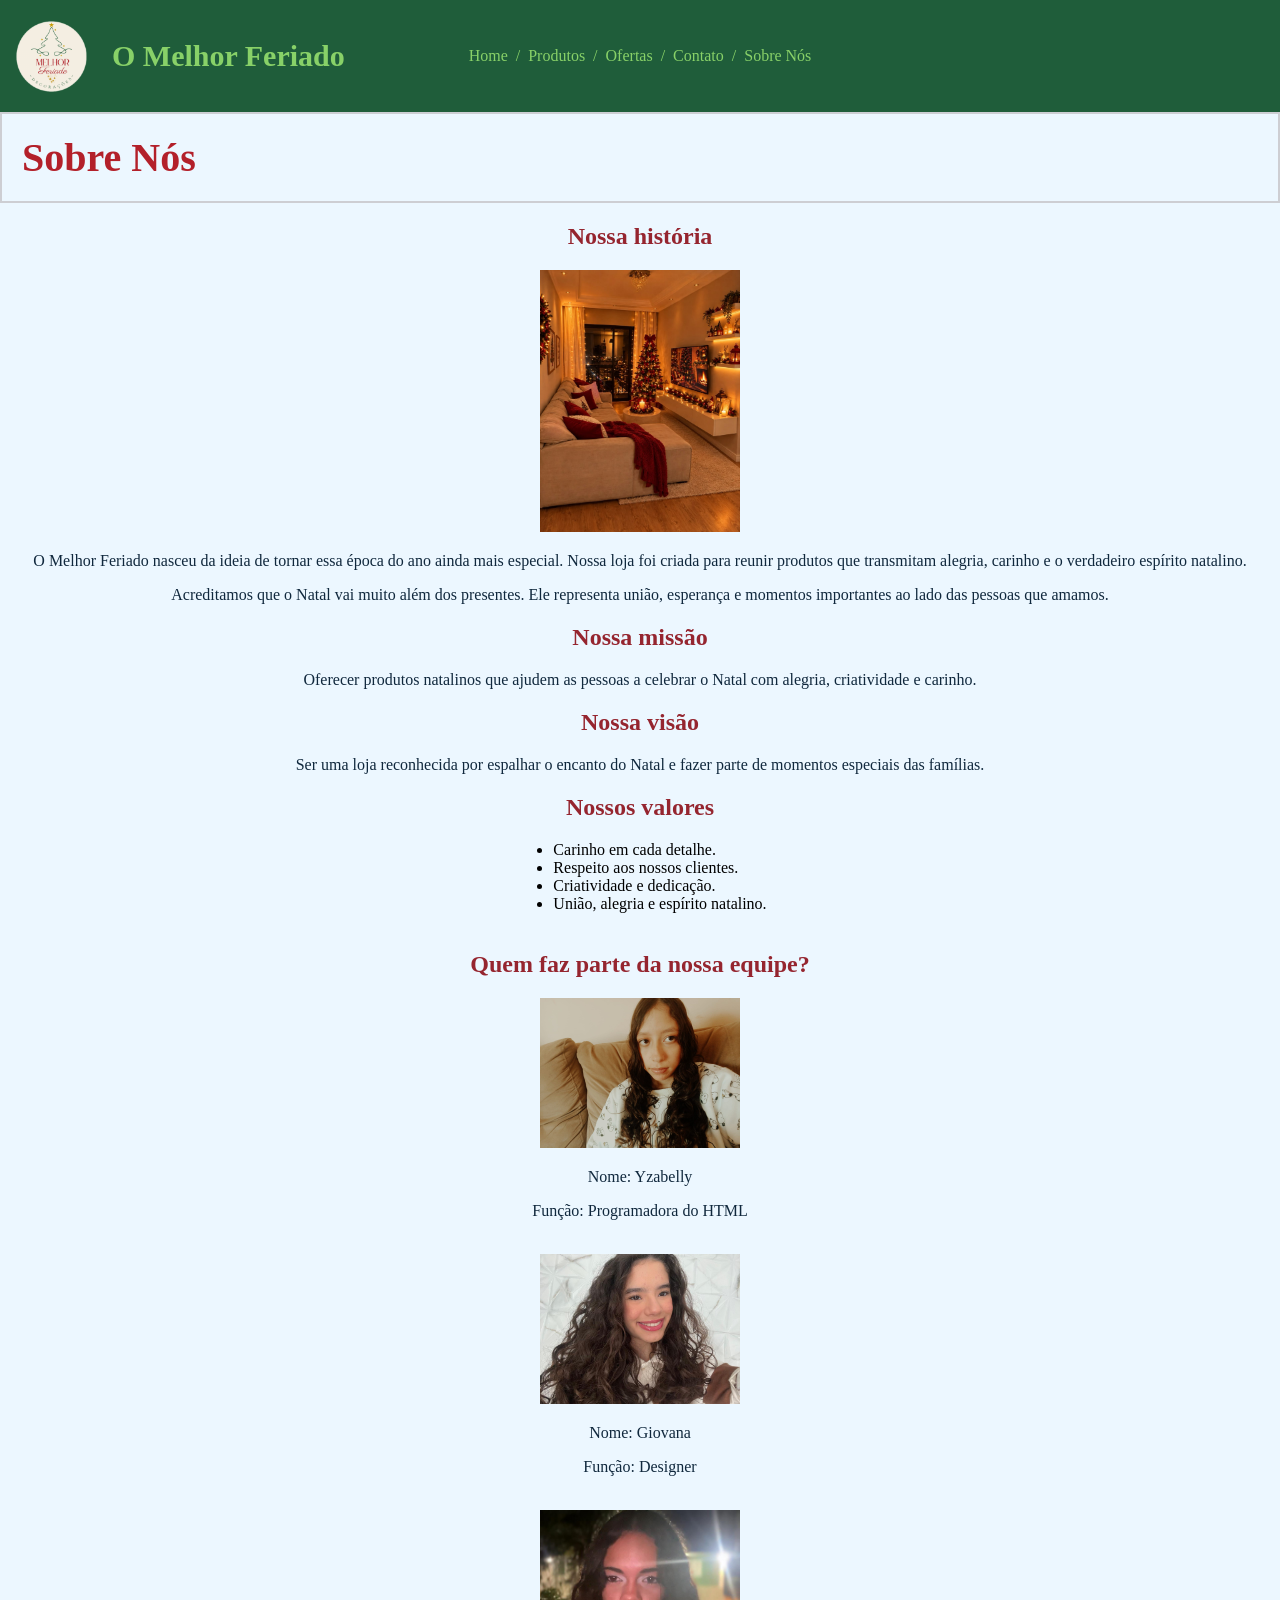
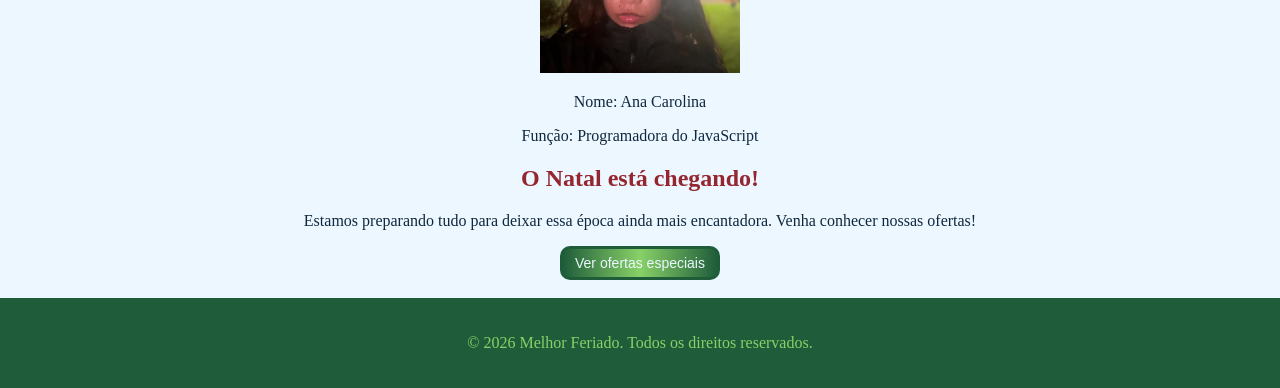
<file: sobre.html>
<!DOCTYPE html>
<html lang="pt-br">
<head>
    <meta charset="UTF-8">
    <meta name="viewport" content="width=device-width, initial-scale=1.0">
    <title>Melhor Ferado - Sobre Nós</title>
    <link rel="stylesheet" href="css/style.css">
    <link rel="stylesheet" href="css/responsivo.css">
    <link rel="icon" href="">
 <header>
        <div class="header">
        <div class="Logo">
        <a href="index.html" class="Logo-botao" id="Logo">
            <img src="img/Logo.png" alt="Logo da Loja">
            <h1>O Melhor Feriado</h1>
        </a>
        </div>
       
           <nav>
            <a href="index.html">Home</a>
            /
            <a href="produtos.html">Produtos</a>
            
            /
            <a href="ofertas.html">Ofertas</a>
            /
            <a href="contato.html">Contato</a>
            /
            <a href="sobre.html">Sobre Nós</a>
            
        </nav>
         </div>
    </header>


    <main>
        <section class="titulo-caixa">
        <h1 class="titulo-principal">Sobre Nós</h1>
   </section>
        <section>
            <h2>Nossa história</h2>

            <img src="img/sala decorada ( sobre ).jpg" alt="Sala de estar com decoração natalina">

            <p>
                O Melhor Feriado nasceu da ideia de tornar essa época
                do ano ainda mais especial. Nossa loja foi criada para
                reunir produtos que transmitam alegria, carinho e o
                verdadeiro espírito natalino.
            </p>

            <p>
                Acreditamos que o Natal vai muito além dos presentes.
                Ele representa união, esperança e momentos importantes
                ao lado das pessoas que amamos.
            </p>
        </section>

        <section>
            <h2>Nossa missão</h2>
            <p>
                Oferecer produtos natalinos que ajudem as pessoas a
                celebrar o Natal com alegria, criatividade e carinho.
            </p>
        </section>

        <section>
            <h2>Nossa visão</h2>
            <p>
                Ser uma loja reconhecida por espalhar o encanto do Natal
                e fazer parte de momentos especiais das famílias.
            </p>
        </section>

        <section>
            <h2>Nossos valores</h2>
            <ul>
                <li>Carinho em cada detalhe.</li>
                <li>Respeito aos nossos clientes.</li>
                <li>Criatividade e dedicação.</li>
                <li>União, alegria e espírito natalino.</li>
            </ul>
        </section>
<br>
        <section>
            <h2>Quem faz parte da nossa equipe?</h2>

            <img src="img/yza-foto.jpeg">
            <p>Nome: Yzabelly </p>
            <p>Função: Programadora do HTML</p>
<br>
            <img src="img/giovana-foto.jpeg">
            <p>Nome: Giovana </p>
            <p>Função: Designer</p>
<br>
            <img src="img/ana-foto.jpeg">
            <p>Nome: Ana Carolina</p>
            <p>Função: Programadora do JavaScript</p>
        </section>

        <section>
            <h2>O Natal está chegando!</h2>
            <p>
                Estamos preparando tudo para deixar essa época ainda
                mais encantadora. Venha conhecer nossas ofertas!
            </p>

            <button type="button" class="ofertas" >
                <a href="ofertas.html" id="ofertas">Ver ofertas especiais</a>
            </button>
        </section>
    </main>
<br>
    <footer>
        <p>&copy; 2026 Melhor Feriado. Todos os direitos reservados.</p>
    </footer>
</body>
</html>
</file>
<file: css/style.css>
:root {
    --verde-escuro: #1f5d3a;
    --verde-claro: #88d168;
    --vermelho-vibrante: #b3202a;
    --vermelho-escuro: #95252f;
    --azul-escuro: #10283d;
    --branco-azulado: #ecf7ff;
    --amarelo: #F5D547;
    --cinza-claro: #cdced3;
}

html,
body {
    min-height: 100%;
}

body {
    min-height: 100vh;
    display: flex;
    flex-direction: column;
    background-color: #ecf7ff;
    margin: 0;
}

main {
    flex: 1;
}

/* SLIDESHOW */

.slideshow-container {
    position: relative;
    width: 100%;
    max-width: 1200px;
    height: 400px; /* Altura visível do slideshow */
    margin: 30px auto;
    overflow: hidden;
    border-radius: 12px;
    box-shadow: 0 8px 25px rgba(16, 40, 61, 0.3);
}

.slideshow-track {
    display: flex;
    width: 100%;
    height: 100%;
    transition: transform 0.5s ease-in-out;
    will-change: transform;
}

.slide {
    min-width: 100%;
    height: 100%;
    position: relative;
    overflow: hidden;
}

.slide img {
    width: 100%;
    height: 120%; /* Imagem mais alta para o parallax */
    object-fit: cover;
    position: absolute;
    top: -10%; /* Posição inicial para o deslocamento */
    left: 0;
    will-change: transform;
    transition: transform 0.1s linear; /* Suaviza o movimento do parallax */
}

/* Botões SLIDESHOW */
.btn-slide {
    position: absolute;
    top: 50%;
    transform: translateY(-50%);
    background-color: var(--azul-escuro);
    color: var(--branco-azulado);
    border: 2px solid var(--verde-claro);
    font-size: 24px;
    padding: 10px 15px;
    cursor: pointer;
    border-radius: 50%;
    z-index: 10;
    transition: background-color 0.3s ease, transform 0.2s ease;
}

.btn-slide:hover {
    background-color: var(--vermelho-vibrante);
    transform: translateY(-50%) scale(1.1);
}

.btn-slide.prev { left: 15px; }
.btn-slide.next { right: 15px; }


.floco-neve {
    position: fixed;
    top: -20px;
    color: #ffffff;
    user-select: none;
    pointer-events: none; /* Garante que os flocos não atrapalhem os cliques nos produtos/botões */
    z-index: 9999; /* Fica por cima de todos os elementos da página */
    animation: cair linear forwards;
    opacity: 0.9;
}

@keyframes cair {
    0% {
        transform: translateY(0) rotate(0deg);
        opacity: 1;
    }
    100% {
        transform: translateY(105vh) rotate(360deg);
        opacity: 0.2;
    }
}

/* CONTADOR REGRESSIVO */
.contador-wrapper {
    position: fixed;
    bottom: 20px;
    left: 20px;
    z-index: 1000;
    display: flex;
    justify-content: center;

}

.contador-container {
    position: relative;
    background-color: #121212;
    border: 3px solid var(--vermelho-vibrante, #b3202a);
    border-radius: 15px;
    padding: 15px 20px;
    display: flex;
    align-items: center;
    gap: 12px;
    box-shadow: 0 0 20px rgba(179, 32, 42, 0.5);
}

.bloco-tempo {
    display: flex;
    flex-direction: column;
    align-items: center;
}

.digitos {
    background-color: var(--vermelho-vibrante, #b3202a);
    color: #ffffff;
    font-size: 28px;
    font-weight: 900;
    font-family: 'Courier New', Courier, monospace;
    padding: 8px 12px;
    border-radius: 8px;
    box-shadow: inset 0 0 10px rgba(0, 0, 0, 0.5);
    min-width: 55px;
    text-align: center;
    letter-spacing: 2px;
}

.separador {
    color: var(--vermelho-vibrante, #b3202a);
    font-size: 28px;
    font-weight: bold;
    margin-bottom: 16px;
}

.rotulo {
    color: #ffffff;
    font-size: 10px;
    font-weight: bold;
    margin-top: 6px;
    letter-spacing: 1px;
}

.gorro-natal {
    position: absolute;
    top: -20px;
    right: -8px;
    font-size: 30px;
    transform: rotate(15deg);
}

/* TITULO PRINCIPAL E IMAGENS */
img{
    align-items: center;
    width: 200px;
}

.titulo-principal {
    color: var(--vermelho-vibrante);
    font-family: 'Playfair Display SC', serif;
    font-size: 40px;
    margin-top: 20px;
    margin-bottom: 20px;
    text-align: left;
    margin-left: 20px;
}

.titulo-caixa {
    border: 2px solid var(--cinza-claro);
}

/* HEADER / LOGO / NAVBAR */
.header,
.Logo {
    display: flex;
    align-items: center;
    justify-content: flex-start;
    gap: 20px;
    flex-wrap: wrap;
    position: relative;
}

.header .Logo {
    display: flex;
    flex-direction: row;
    align-items: center;
    justify-content: flex-start;
    gap: 20px;
    flex-wrap: nowrap;
    position: static;
}

.header {
    display: grid;
    grid-template-columns: 1fr auto 1fr;
    align-items: center;
}

.header .Logo {
    grid-column: 1;
    justify-self: start;
}

.header img,
.Logo img {
    width: 80px;
    height: 80px;
    object-fit: contain;
}

.header h1,
.Logo h1 {
    color: var(--verde-claro);
    font-family: 'Playfair Display SC', serif;
    font-size: 30px;
    margin: 0;
}

.header .Logo h1 {
    text-align: left;
    flex: 0 0 auto;
}

.Logo-botao {
    display: flex;
    align-items: center;
    gap: 20px;
}

nav{
    display: flex;
    align-items: center;
    justify-content: center;
    gap: 8px;
    flex-wrap: wrap;
}

.header nav,
.Logo nav {
    position: static;
    transform: none;
}

.header nav {
    grid-column: 2;
    justify-self: center;
}



a{
    color: var(--verde-claro);
    text-decoration: none;
    text-align: center;
}

header {
    background-color: #1f5d3a;
    color: var(--verde-claro);
    padding: 20px;
    text-align: center;
    box-sizing: border-box;
    width: 100%;
    padding: 16px 12px;
}

header p{
    color: var(--vermelho-escuro);
}

h1 {
    color: #b3202a;
    text-align: center;
    font-family: 'Playfair Display SC', serif;
    font-size: 40px;
}

h2 {
    color: #95252f;
    text-align: center;
    font-family: 'Lora', serif;
}

p{
    color: #10283d;
    text-align: center;
    font-family: 'Lato', serif;
}


footer{
    background-color: var(--verde-escuro);
    color: var(--verde-claro);
    text-align: center;
    padding: 20px;
}

footer p {
    color: var(--verde-claro);
}

section {
    text-align: center;
}
 
/* BOTAO DE OFERTAS */
.ofertas {
    background: linear-gradient(to right, var(--verde-escuro), var(--verde-claro), var(--verde-escuro));
    color: var(--branco-azulado);
    border: 3px solid var(--verde-escuro);
    text-decoration: none;
    border-radius: 10px;
    padding: 6px 12px;
    font-size: 14px;
   
}

#ofertas{
    color: var(--branco-azulado);
    text-decoration: none;

}

/* PRODUTOS */

.card-produto{
    box-sizing: border-box;
    background-color: var(--verde-claro);
    color: var(--branco-azulado);
    border-radius: 10px;
    border: 2px solid var(--cinza-claro);
    padding: 15px;
    margin: 10px;
    text-align: center;
    width: 100%;
    display: flex;
    align-items: center;
    transition: transform 0.3s ease;
    display: flex;
    flex-direction: column;
    justify-content: space-between;
}

.badge-categoria {
    position: absolute;
    top: 10px;
    right: 10px;
    background-color: var(--azul-escuro); 
    color: var(--verde-claro); 
    font-size: 11px;
    font-weight: bold;
    padding: 5px 10px;
    border-radius: 20px;
    text-transform: uppercase;
}

.card-conteudo {
    padding: 16px;
    display: flex;
    flex-direction: column;
    justify-content: space-between;
    flex-grow: 1;
}

.titulo-produto {
    font-size: 15px;
    color: var(--azul-escuro);
    margin-bottom: 10px;
    font-weight: 600;
    line-height: 1.3;
}


.preco-produto {
    font-size: 19px;
    color: var(--vermelho-vibrante); /* Preço em vermelho vibrante */
    font-weight: 800;
    margin-bottom: 14px;
}

.btn-comprar {
    background-color: var(--vermelho-vibrante);
    color: #ffffff;
    border: none;
    padding: 10px;
    border-radius: 6px;
    font-size: 14px;
    font-weight: bold;
    cursor: pointer;
    width: 100%;
    text-align: center;
    transition: background-color 0.2s ease;
}

.btn-comprar:hover {
    background-color: var(--vermelho-escuro); /* Fica com o vermelho escuro ao passar o mouse */
}

.container-produtos {
    display: flex;
    flex-wrap: wrap;
    justify-content: center;
    gap: 16px;
    max-width: 1200px;
    margin: 0 auto;
    padding: 20px;
}

.container-produtos .card-produto {
    flex: 0 1 240px;
    width: 240px;
    margin: 0;
}

.categoria {
    margin-bottom: 40px;
}

#container-produtos {
    display: grid;
    grid-auto-flow: column;
    grid-auto-columns: 240px;

    gap: 25px;

    max-width: 1200px;
    margin: 0 auto;
    padding: 20px;

    overflow-x: auto;
    overflow-y: hidden;
}

.card-imagem {
    position: relative;
    width: 100%;
    height: 190px;
    background-color: #ffffff;
    border-bottom: 1px solid #d0e4f2;
}

.card-imagem img {
    max-width: 100%;
    max-height: 100%;
    object-fit: cover;
    border-radius: 10px 10px 0 0;
}


/* CARDS DE OFERTAS */

.produto-container {
    display: grid;
    grid-template-columns: repeat(auto-fit, minmax(min(100%, 220px), 240px));
    gap: 8px;
    align-items: stretch;
    justify-content: center;
}

.card {
    box-sizing: border-box;
    background-color: var(--verde-claro);
    color: var(--branco-azulado);
    border-radius: 10px;
    border: 2px solid var(--cinza-claro);
    padding: 15px;
    margin: 10px;
    text-align: center;
    width: 100%;
    display: flex;
    flex-direction: column;
    align-items: center;
    justify-content: center;
    transition: transform 0.3s ease;
}

.card:hover {
    transform: translateY(-8px);
}

.card img {
    max-width: 100%;
    height: auto;
    border-radius: 10px;
}

.preco-promocional {
    color: var(--branco-azulado);
    font-weight: bold;
    font-size: 18px;
    background-color: var(--vermelho-vibrante);
    padding: 5px;
    width: 150px;
    display: block;
    margin: 0 auto;

}

.botao-ofertas {
    background-color: var(--verde-escuro);
    color: var(--branco-azulado);
    border: 2px solid var(--verde-claro);
    text-decoration: none;
    border-radius: 10px;
    padding: 6px 12px;
    font-size: 14px;
    display: block;
    width: fit-content;
    margin: 10px auto 0;
    transition: transform 0.3s ease;
}

.botao-ofertas:hover {
    transform: scale(1.1);
}

button{
    align-items: center;
    justify-content: center;
}

/* SOBRE / NOSSOS VALORES */
ul {
    display: table;
    margin: 0 auto;
    padding-left: 40px;
    text-align: left;
}

li {
    text-align: left;
    list-style-position: outside;
}

/* CONTATO / FORMULÁRIO */

.formulario {
    align-items: center;
    justify-content: center;
    margin-top: 20px;
    background-color: var(--azul-escuro);
    margin-left: 500px;
    margin-right: 500px;
    padding: 20px;
    border-radius: 20px;
}

label {
    color: var(--branco-azulado);
}

/* CONTATO / BOTÕES DE REDES SOCIAIS */

.instagram {
     background: linear-gradient(to right, #8303f7, #f401ba, #f64409, #f6c901);
    color: var(--branco-azulado);
    font-size: 20px;
    text-decoration: none;
    border-radius: 10px;
    padding: 3px 6px;
    font-size: 9px;
    transition: transform 0.3s ease;
}

.instagram:hover {
    transform: translateY(-3px);
}

#instagram {

    color: var(--branco-azulado);
    font-size: 20px;
}

.facebook {
    background-color: #1873eb;
    color: var(--branco-azulado);
    font-size: 20px;
    text-decoration: none;
    border-radius: 10px;
    padding: 3px 6px;
    font-size: 9px;
    transition: transform 0.3s ease;
}

.facebook:hover {
    transform: translateY(-3px);
}

#facebook {
    color: var(--branco-azulado);
    font-size: 20px;
}



/* Rolagem horizontal dos produtos em cada categoria */
.container-produtos {
    display: flex;
    flex-wrap: nowrap;
    justify-content: flex-start;
    gap: 16px;
    max-width: 1200px;
    margin: 0 auto;
    padding: 20px;
    overflow-x: auto;
    overflow-y: hidden;
}

.container-produtos .card-produto {
    flex: 0 0 240px;
    width: 240px;
    margin: 0;
}

.btn-audio {
    background-color: var(--vermelho-vibrante, #d90429);
    color: #fff;
    border: none;
    padding: 10px 16px;
    border-radius: 5px;
    cursor: pointer;
    font-weight: bold;
    transition: background-color 0.3s ease;
}

.btn-audio:hover {
    background-color: var(--vermelho-escuro, #800f2f);
}
</file>
<file: css/responsivo.css>
@media (max-width: 600px) {
    p{
        margin: 25px;
    }
}

/* HEADER / LOGO / NAVBAR */



/* A partir de 922px, vale o layout de computador definido em style.css. */
@media (max-width: 1201px){
    .header {
        display: flex;
        flex-direction: column;
        align-items: center;
    }
    .header .Logo,
    .Logo-botao {
        flex-direction: row;
    }

    .header nav,
    .Logo nav {
        position: static;
        transform: none;
    }
}


@media (max-width: 600px) {
    header {
        padding: 12px 8px;
        box-sizing: border-box;
        width: 100%;
    }

    .header,
    .header .Logo,
    .Logo-botao {
        width: 100%;
        min-width: 0;
        box-sizing: border-box;
    }

    .Logo-botao {
        gap: 8px;
    }

    .header img {
        width: 56px;
        height: 56px;
        flex: 0 0 56px;
    }

    .header h1 {
        min-width: 0;
        flex: 1 1 auto;
        font-size: 20px;
        overflow-wrap: anywhere;
    }
}

/* IMAGENS NO INDEX */


@media (max-width: 600px) {
    .imagem-comeco {
        display: flex;
        gap: 6px;
        padding: 0 10px;
        box-sizing: border-box;
    }

    .imagem-comeco img {
        width: calc((100% - 12px) / 3);
        height: auto;
        margin: 0;
        object-fit: contain;
        box-sizing: border-box;
    }
}


/* SLIDESHOW */

@media (max-width: 600px) {
    .slideshow-container {
        width: 95%;
        height: 200px;
        margin: 15px auto;
    }

    .slide img {
        width: 100%;
        height: 120%;
        object-fit: cover;
    }
}

/* BOTÃO SLIDE */
@media (max-width: 600px) {
    .btn-slide {
        font-size: 16px;
        padding: 6px 9px;
        border-width: 1px;
    }
}

/* CONTADOR */
@media (max-width: 600px) {
    .contador-wrapper {
        left: 8px;
        bottom: 8px;
    }

    .contador-container {
        gap: 5px;
        padding: 8px 10px;
        border-width: 2px;
    }

    .digitos {
        min-width: 38px;
        padding: 4px 5px;
        font-size: 18px;
        letter-spacing: 0;
    }

    .separador {
        margin-bottom: 12px;
        font-size: 18px;
    }

    .rotulo {
        margin-top: 4px;
        font-size: 7px;
        letter-spacing: 0;
    }

    .gorro-natal {
        top: -14px;
        right: -6px;
        font-size: 22px;
    }
}

/* OFERTS CARDS */

@media (max-width: 992px) {
    .produto-container {
        grid-template-columns: repeat(2, minmax(0, 1fr));
        gap: 8px;
        padding: 0 8px;
    }

    .produto-container .card {
        width: 100%;
        min-width: 0;
        margin: 0;
        padding: 8px;
    }

    .produto-container .card p {
        margin: 8px 0;
    }

    .produto-container .preco-promocional {
    width: fit-content;
    max-width: 100%;
    box-sizing: border-box;
    text-align: center;
    margin: 0 auto;
    font-size: 14px;
}
}

/* FORMULARIO / CONTATO */

@media (max-width: 992px) { 
    .formulario {
        margin: 20px 10px;
        padding: 12px;
        box-sizing: border-box;
    }

    .formulario input,
    .formulario textarea {
        max-width: 100%;
        box-sizing: border-box;
    }
}

@media (min-width: 360px) {
    .formulario {
        margin: 20px 10px;
        padding: 12px;
        box-sizing: border-box;
    }

    .formulario input,
    .formulario textarea {
        max-width: 100%;
        box-sizing: border-box;
    }
}


/* TELA PARA COMPUTADOR */

@media (min-width: 1202px) {
   html,
body {
    min-height: 100%;
}

body {
    min-height: 100vh;
    display: flex;
    flex-direction: column;
    background-color: #ecf7ff;
    margin: 0;
}

main {
    flex: 1;
}

/* SLIDESHOW */

.slideshow-container {
    position: relative;
    width: 100%;
    max-width: 1200px;
    height: 400px; /* Altura visível do slideshow */
    margin: 30px auto;
    overflow: hidden;
    border-radius: 12px;
    box-shadow: 0 8px 25px rgba(16, 40, 61, 0.3);
}

.slideshow-track {
    display: flex;
    width: 100%;
    height: 100%;
    transition: transform 0.5s ease-in-out;
    will-change: transform;
}

.slide {
    min-width: 100%;
    height: 100%;
    position: relative;
    overflow: hidden;
}

.slide img {
    width: 100%;
    height: 120%; /* Imagem mais alta para o parallax */
    object-fit: cover;
    position: absolute;
    top: -10%; /* Posição inicial para o deslocamento */
    left: 0;
    will-change: transform;
    transition: transform 0.1s linear; /* Suaviza o movimento do parallax */
}

/* Botões SLIDESHOW */
.btn-slide {
    position: absolute;
    top: 50%;
    transform: translateY(-50%);
    background-color: var(--azul-escuro);
    color: var(--branco-azulado);
    border: 2px solid var(--verde-claro);
    font-size: 24px;
    padding: 10px 15px;
    cursor: pointer;
    border-radius: 50%;
    z-index: 10;
    transition: background-color 0.3s ease, transform 0.2s ease;
}

.btn-slide:hover {
    background-color: var(--vermelho-vibrante);
    transform: translateY(-50%) scale(1.1);
}

.btn-slide.prev { left: 15px; }
.btn-slide.next { right: 15px; }


.floco-neve {
    position: fixed;
    top: -20px;
    color: #ffffff;
    user-select: none;
    pointer-events: none; /* Garante que os flocos não atrapalhem os cliques nos produtos/botões */
    z-index: 9999; /* Fica por cima de todos os elementos da página */
    animation: cair linear forwards;
    opacity: 0.9;
}

@keyframes cair {
    0% {
        transform: translateY(0) rotate(0deg);
        opacity: 1;
    }
    100% {
        transform: translateY(105vh) rotate(360deg);
        opacity: 0.2;
    }
}

/* CONTADOR REGRESSIVO */
.contador-wrapper {
    position: fixed;
    bottom: 20px;
    left: 20px;
    z-index: 1000;
    display: flex;
    justify-content: center;

}

.contador-container {
    position: relative;
    background-color: #121212;
    border: 3px solid var(--vermelho-vibrante, #b3202a);
    border-radius: 15px;
    padding: 15px 20px;
    display: flex;
    align-items: center;
    gap: 12px;
    box-shadow: 0 0 20px rgba(179, 32, 42, 0.5);
}

.bloco-tempo {
    display: flex;
    flex-direction: column;
    align-items: center;
}

.digitos {
    background-color: var(--vermelho-vibrante, #b3202a);
    color: #ffffff;
    font-size: 28px;
    font-weight: 900;
    font-family: 'Courier New', Courier, monospace;
    padding: 8px 12px;
    border-radius: 8px;
    box-shadow: inset 0 0 10px rgba(0, 0, 0, 0.5);
    min-width: 55px;
    text-align: center;
    letter-spacing: 2px;
}

.separador {
    color: var(--vermelho-vibrante, #b3202a);
    font-size: 28px;
    font-weight: bold;
    margin-bottom: 16px;
}

.rotulo {
    color: #ffffff;
    font-size: 10px;
    font-weight: bold;
    margin-top: 6px;
    letter-spacing: 1px;
}

.gorro-natal {
    position: absolute;
    top: -20px;
    right: -8px;
    font-size: 30px;
    transform: rotate(15deg);
}

/* TITULO PRINCIPAL E IMAGENS */
img{
    align-items: center;
    width: 200px;
}

.titulo-principal {
    color: var(--vermelho-vibrante);
    font-family: 'Playfair Display SC', serif;
    font-size: 40px;
    margin-top: 20px;
    margin-bottom: 20px;
    text-align: left;
    margin-left: 20px;
}

.titulo-caixa {
    border: 2px solid var(--cinza-claro);
}

/* HEADER / LOGO / NAVBAR */
.header,
.Logo {
    display: flex;
    align-items: center;
    justify-content: flex-start;
    gap: 20px;
    flex-wrap: wrap;
    position: relative;
}

.header .Logo {
    display: flex;
    flex-direction: row;
    align-items: center;
    justify-content: flex-start;
    gap: 20px;
    flex-wrap: nowrap;
    position: static;
}

.header {
    display: grid;
    grid-template-columns: 1fr auto 1fr;
    align-items: center;
}

.header .Logo {
    grid-column: 1;
    justify-self: start;
}

.header img,
.Logo img {
    width: 80px;
    height: 80px;
    object-fit: contain;
}

.header h1,
.Logo h1 {
    color: var(--verde-claro);
    font-family: 'Playfair Display SC', serif;
    font-size: 30px;
    margin: 0;
}

.header .Logo h1 {
    text-align: left;
    flex: 0 0 auto;
}

.Logo-botao {
    display: flex;
    align-items: center;
    gap: 20px;
}

nav{
    display: flex;
    align-items: center;
    justify-content: center;
    gap: 8px;
    flex-wrap: wrap;
}

.header nav,
.Logo nav {
    position: static;
    transform: none;
}

.header nav {
    grid-column: 2;
    justify-self: center;
}



a{
    color: var(--verde-claro);
    text-decoration: none;
    text-align: center;
}

header {
    background-color: #1f5d3a;
    color: var(--verde-claro);
    padding: 20px;
    text-align: center;
    box-sizing: border-box;
    width: 100%;
    padding: 16px 12px;
}

header p{
    color: var(--vermelho-escuro);
}

h1 {
    color: #b3202a;
    text-align: center;
    font-family: 'Playfair Display SC', serif;
    font-size: 40px;
}

h2 {
    color: #95252f;
    text-align: center;
    font-family: 'Lora', serif;
}

p{
    color: #10283d;
    text-align: center;
    font-family: 'Lato', serif;
}


footer{
    background-color: var(--verde-escuro);
    color: var(--verde-claro);
    text-align: center;
    padding: 20px;
}

footer p {
    color: var(--verde-claro);
}

section {
    text-align: center;
}
 
/* BOTAO DE OFERTAS */
.ofertas {
    background: linear-gradient(to right, var(--verde-escuro), var(--verde-claro), var(--verde-escuro));
    color: var(--branco-azulado);
    border: 3px solid var(--verde-escuro);
    text-decoration: none;
    border-radius: 10px;
    padding: 6px 12px;
    font-size: 14px;
   
}

#ofertas{
    color: var(--branco-azulado);
    text-decoration: none;

}

/* PRODUTOS */

.card-produto{
    box-sizing: border-box;
    background-color: var(--verde-claro);
    color: var(--branco-azulado);
    border-radius: 10px;
    border: 2px solid var(--cinza-claro);
    padding: 15px;
    margin: 10px;
    text-align: center;
    width: 100%;
    display: flex;
    align-items: center;
    transition: transform 0.3s ease;
    display: flex;
    flex-direction: column;
    justify-content: space-between;
}

.badge-categoria {
    position: absolute;
    top: 10px;
    right: 10px;
    background-color: var(--azul-escuro); 
    color: var(--verde-claro); 
    font-size: 11px;
    font-weight: bold;
    padding: 5px 10px;
    border-radius: 20px;
    text-transform: uppercase;
}

.card-conteudo {
    padding: 16px;
    display: flex;
    flex-direction: column;
    justify-content: space-between;
    flex-grow: 1;
}

.titulo-produto {
    font-size: 15px;
    color: var(--azul-escuro);
    margin-bottom: 10px;
    font-weight: 600;
    line-height: 1.3;
}


.preco-produto {
    font-size: 19px;
    color: var(--vermelho-vibrante); /* Preço em vermelho vibrante */
    font-weight: 800;
    margin-bottom: 14px;
}

.btn-comprar {
    background-color: var(--vermelho-vibrante);
    color: #ffffff;
    border: none;
    padding: 10px;
    border-radius: 6px;
    font-size: 14px;
    font-weight: bold;
    cursor: pointer;
    width: 100%;
    text-align: center;
    transition: background-color 0.2s ease;
}

.btn-comprar:hover {
    background-color: var(--vermelho-escuro); /* Fica com o vermelho escuro ao passar o mouse */
}

.container-produtos {
    display: flex;
    flex-wrap: wrap;
    justify-content: center;
    gap: 16px;
    max-width: 1200px;
    margin: 0 auto;
    padding: 20px;
}

.container-produtos .card-produto {
    flex: 0 1 240px;
    width: 240px;
    margin: 0;
}

.categoria {
    margin-bottom: 40px;
}

#container-produtos {
    display: grid;
    grid-auto-flow: column;
    grid-auto-columns: 240px;

    gap: 25px;

    max-width: 1200px;
    margin: 0 auto;
    padding: 20px;

    overflow-x: auto;
    overflow-y: hidden;
}

.card-imagem {
    position: relative;
    width: 100%;
    height: 190px;
    background-color: #ffffff;
    border-bottom: 1px solid #d0e4f2;
}

.card-imagem img {
    max-width: 100%;
    max-height: 100%;
    object-fit: cover;
    border-radius: 10px 10px 0 0;
}


/* CARDS DE OFERTAS */

.produto-container {
    display: grid;
    grid-template-columns: repeat(auto-fit, minmax(min(100%, 220px), 240px));
    gap: 8px;
    align-items: stretch;
    justify-content: center;
}

.card {
    box-sizing: border-box;
    background-color: var(--verde-claro);
    color: var(--branco-azulado);
    border-radius: 10px;
    border: 2px solid var(--cinza-claro);
    padding: 15px;
    margin: 10px;
    text-align: center;
    width: 100%;
    display: flex;
    flex-direction: column;
    align-items: center;
    justify-content: center;
    transition: transform 0.3s ease;
}

.card:hover {
    transform: translateY(-8px);
}

.card img {
    max-width: 100%;
    height: auto;
    border-radius: 10px;
}

.preco-promocional {
    color: var(--branco-azulado);
    font-weight: bold;
    font-size: 18px;
    background-color: var(--vermelho-vibrante);
    padding: 5px;
    width: 150px;
    display: block;
    margin: 0 auto;

}

.botao-ofertas {
    background-color: var(--verde-escuro);
    color: var(--branco-azulado);
    border: 2px solid var(--verde-claro);
    text-decoration: none;
    border-radius: 10px;
    padding: 6px 12px;
    font-size: 14px;
    display: block;
    width: fit-content;
    margin: 10px auto 0;
    transition: transform 0.3s ease;
}

.botao-ofertas:hover {
    transform: scale(1.1);
}

button{
    align-items: center;
    justify-content: center;
}

/* SOBRE / NOSSOS VALORES */
ul {
    display: table;
    margin: 0 auto;
    padding-left: 40px;
    text-align: left;
}

li {
    text-align: left;
    list-style-position: outside;
}

/* CONTATO / FORMULÁRIO */

.formulario {
    align-items: center;
    justify-content: center;
    margin-top: 20px;
    background-color: var(--azul-escuro);
    margin-left: 500px;
    margin-right: 500px;
    padding: 20px;
    border-radius: 20px;
}

label {
    color: var(--branco-azulado);
}

/* CONTATO / BOTÕES DE REDES SOCIAIS */

.instagram {
     background: linear-gradient(to right, #8303f7, #f401ba, #f64409, #f6c901);
    color: var(--branco-azulado);
    font-size: 20px;
    text-decoration: none;
    border-radius: 10px;
    padding: 3px 6px;
    font-size: 9px;
    transition: transform 0.3s ease;
}

.instagram:hover {
    transform: translateY(-3px);
}

#instagram {

    color: var(--branco-azulado);
    font-size: 20px;
}

.facebook {
    background-color: #1873eb;
    color: var(--branco-azulado);
    font-size: 20px;
    text-decoration: none;
    border-radius: 10px;
    padding: 3px 6px;
    font-size: 9px;
    transition: transform 0.3s ease;
}

.facebook:hover {
    transform: translateY(-3px);
}

#facebook {
    color: var(--branco-azulado);
    font-size: 20px;
}



/* Rolagem horizontal dos produtos em cada categoria */
.container-produtos {
    display: flex;
    flex-wrap: nowrap;
    justify-content: flex-start;
    gap: 16px;
    max-width: 1200px;
    margin: 0 auto;
    padding: 20px;
    overflow-x: auto;
    overflow-y: hidden;
}

.container-produtos .card-produto {
    flex: 0 0 240px;
    width: 240px;
    margin: 0;
}

.btn-audio {
    background-color: var(--vermelho-vibrante, #d90429);
    color: #fff;
    border: none;
    padding: 10px 16px;
    border-radius: 5px;
    cursor: pointer;
    font-weight: bold;
    transition: background-color 0.3s ease;
}

.btn-audio:hover {
    background-color: var(--vermelho-escuro, #800f2f);
}
}
</file>
